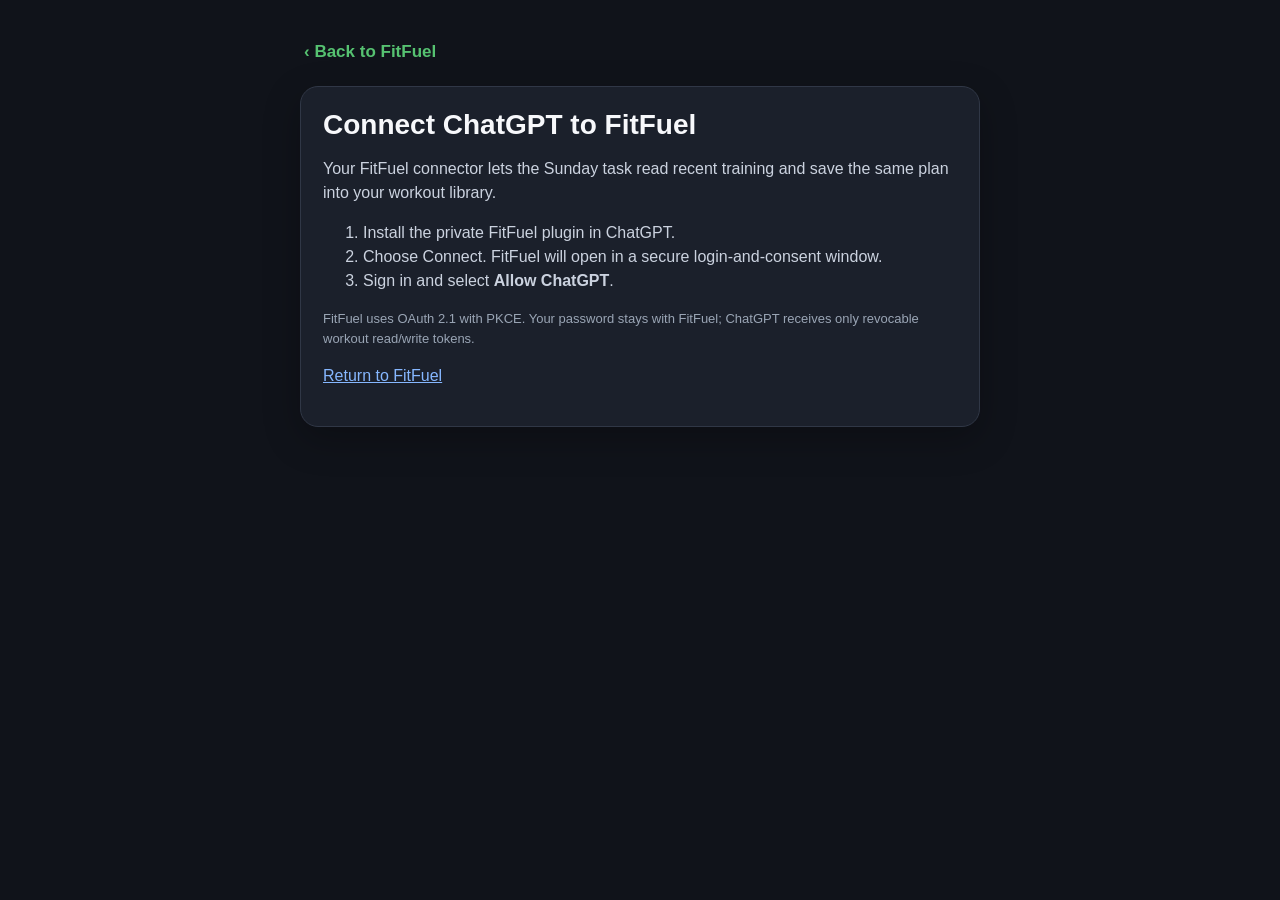
<file: fitfuel-connector-setup.html>
<!doctype html>
<html lang="en">
<head>
<meta charset="utf-8"><meta name="viewport" content="width=device-width,initial-scale=1,viewport-fit=cover">
<title>Connect ChatGPT to FitFuel</title>
<style>
:root{font-family:-apple-system,BlinkMacSystemFont,"Segoe UI",sans-serif;color-scheme:light dark}body{margin:0;background:#10131a;color:#f7f8fb}.wrap{max-width:680px;margin:0 auto;padding:32px 20px 60px}.card{background:#1b202b;border:1px solid #303746;border-radius:18px;padding:22px;box-shadow:0 12px 36px rgba(0,0,0,.25)}h1{font-size:28px;margin:0 0 10px}p,li{line-height:1.5;color:#cbd2df}.btn{appearance:none;border:0;border-radius:12px;padding:14px 18px;font-size:17px;font-weight:700;background:#56c271;color:#07120a;width:100%;margin-top:10px}.btn.secondary{background:#2d3544;color:#fff}.secret{display:none;margin-top:18px;padding:14px;border-radius:12px;background:#0e1117;border:1px solid #394154;word-break:break-all;font-family:ui-monospace,SFMono-Regular,Menlo,monospace;font-size:12px}.status{margin-top:14px;min-height:24px}.small{font-size:13px;color:#9aa5b5}a{color:#86b7ff}.back{display:inline-block;color:#56c271;font-size:17px;font-weight:700;text-decoration:none;padding:10px 4px;margin:0 0 14px}
</style>
</head>
<body><div class="wrap"><nav><a id="backLink" class="back" href="./">‹ Back to FitFuel</a></nav><div class="card">
<h1>Connect ChatGPT to FitFuel</h1>
<p>Your FitFuel connector lets the Sunday task read recent training and save the same plan into your workout library.</p>
<ol><li>Install the private FitFuel plugin in ChatGPT.</li><li>Choose Connect. FitFuel will open in a secure login-and-consent window.</li><li>Sign in and select <b>Allow ChatGPT</b>.</li></ol>
<p class="small">FitFuel uses OAuth 2.1 with PKCE. Your password stays with FitFuel; ChatGPT receives only revocable workout read/write tokens.</p>
<p><a href="./">Return to FitFuel</a></p>
</div></div>
</body></html>
</file>
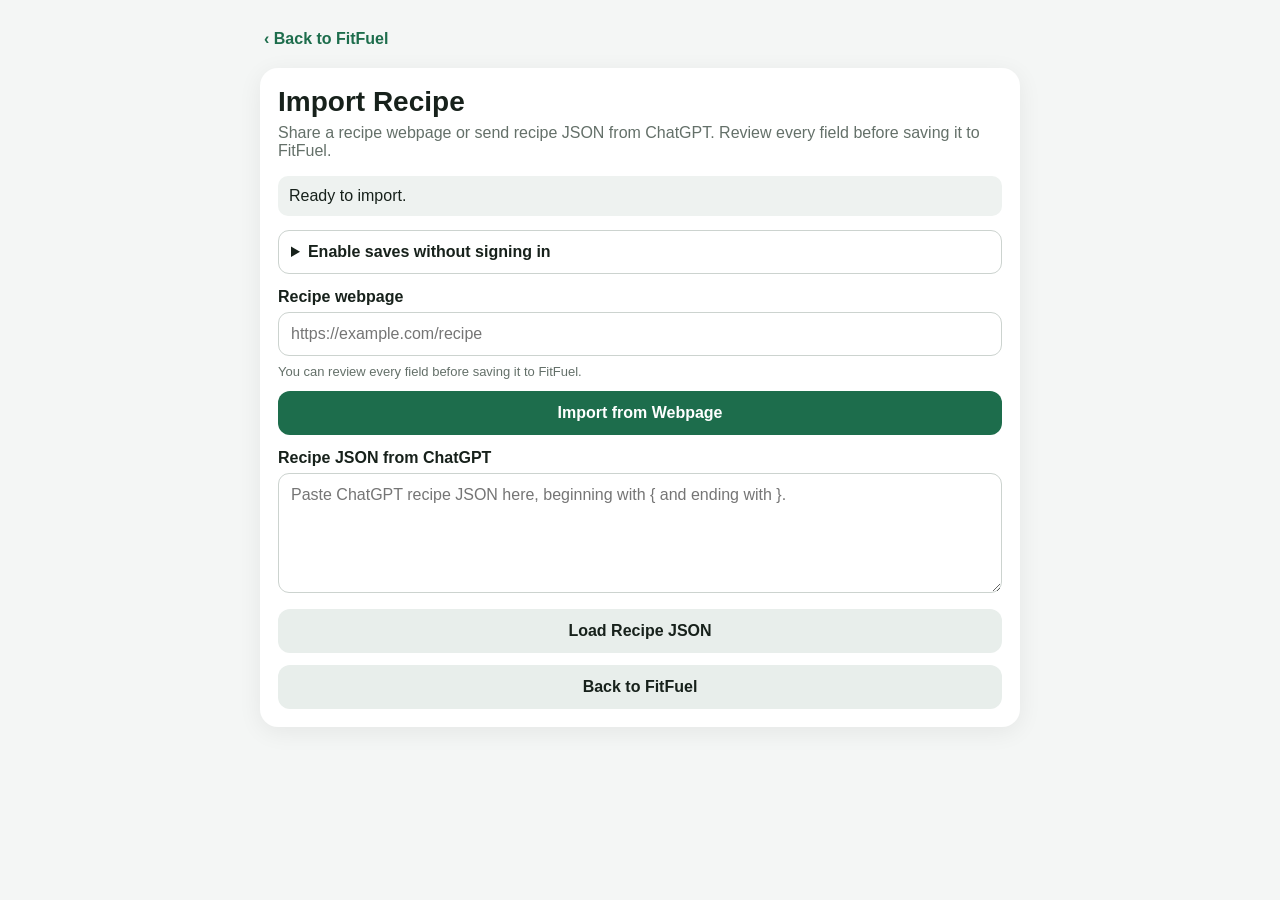
<file: recipe-import.html>
<!doctype html>
<html lang="en">
<head>
<meta charset="utf-8">
<meta name="viewport" content="width=device-width,initial-scale=1,viewport-fit=cover">
<title>Import Recipe • FitFuel</title>
<style>
:root{font-family:-apple-system,BlinkMacSystemFont,"Segoe UI",sans-serif;color-scheme:light dark}body{margin:0;background:#f4f6f5;color:#17211b}.wrap{max-width:760px;margin:auto;padding:20px 16px 50px}.card{background:#fff;border-radius:18px;padding:18px;box-shadow:0 5px 24px #0001}h1{margin:0 0 6px;font-size:28px}.muted{color:#647069;margin-top:0}label{display:block;font-weight:650;margin:14px 0 6px}input,textarea{box-sizing:border-box;width:100%;font:inherit;padding:12px;border:1px solid #ccd3cf;border-radius:11px;background:#fff;color:#17211b}textarea{min-height:120px;resize:vertical}button{width:100%;border:0;border-radius:12px;padding:13px 16px;font:inherit;font-weight:750;background:#1d6d4c;color:white;margin-top:12px}.secondary{background:#e8eeeb;color:#17211b}.grid{display:grid;grid-template-columns:1fr 1fr;gap:10px}.status{margin:12px 0;padding:11px;border-radius:10px;background:#eef2f0}.hidden{display:none}.access{margin:14px 0;padding:12px;border:1px solid #ccd3cf;border-radius:11px}.access summary{font-weight:700;cursor:pointer}.access button{margin-top:10px}.source-note{font-size:13px;color:#647069;margin:8px 0 0}.photo-preview{display:block;width:100%;max-height:320px;object-fit:cover;border-radius:14px;margin-top:10px;background:#eef2f0}.photo-preview.hidden{display:none}.topbar{margin:0 0 10px}.back{display:inline-block;color:#1d6d4c;font-weight:750;text-decoration:none;padding:10px 4px}.status a{color:inherit;font-weight:700}@media(prefers-color-scheme:dark){.back{color:#7fd3a6}body{background:#111714;color:#edf3ef}.card,input,textarea{background:#1b2420;color:#edf3ef}.card{box-shadow:none}.muted,.source-note{color:#aab7b0}.secondary{background:#303c36;color:#edf3ef}.status{background:#26312c}.photo-preview{background:#26312c}}
</style>
</head>
<body><main class="wrap"><nav class="topbar"><a id="backLink" class="back" href="./">‹ Back to FitFuel</a></nav><section class="card">
<h1>Import Recipe</h1><p class="muted">Share a recipe webpage or send recipe JSON from ChatGPT. Review every field before saving it to FitFuel.</p>
<div id="status" class="status">Ready to import.</div>
<details class="access">
<summary>Enable saves without signing in</summary>
<p class="source-note">While signed in once, create a recipe-import-only key. FitFuel stores it on this iPhone for future Shortcut saves.</p>
<button id="enableKeyBtn" type="button">Enable Password-Free Saves</button>
<button id="clearKeyBtn" class="secondary hidden" type="button">Remove Saved Key from This iPhone</button>
<div id="keyStatus" class="status hidden" role="status" aria-live="polite"></div>
</details>
<label for="url">Recipe webpage</label><input id="url" type="url" inputmode="url" placeholder="https://example.com/recipe">
<p class="source-note">You can review every field before saving it to FitFuel.</p>
<button id="importBtn">Import from Webpage</button>
<label for="jsonInput">Recipe JSON from ChatGPT</label>
<textarea id="jsonInput" placeholder='Paste ChatGPT recipe JSON here, beginning with { and ending with }.'></textarea>
<button id="jsonBtn" class="secondary" type="button">Load Recipe JSON</button>
<div id="form" class="hidden">
<label for="name">Recipe name</label><input id="name">
<label for="ingredients">Ingredients — one per line</label><textarea id="ingredients"></textarea>
<label for="instructions">Instructions</label><textarea id="instructions"></textarea>
<div class="grid"><div><label for="servings">Servings</label><input id="servings" type="number" min="0.1" step="0.1"></div><div><label for="calories">Calories / serving</label><input id="calories" type="number" step="0.1"></div></div>
<div class="grid"><div><label for="protein">Protein (g)</label><input id="protein" type="number" step="0.1"></div><div><label for="carbs">Carbs (g)</label><input id="carbs" type="number" step="0.1"></div></div>
<div class="grid"><div><label for="fat">Fat (g)</label><input id="fat" type="number" step="0.1"></div><div><label for="fiber">Fiber (g)</label><input id="fiber" type="number" step="0.1"></div></div>
<div class="grid"><div><label for="prep">Prep minutes</label><input id="prep" type="number"></div><div><label for="cook">Cook minutes</label><input id="cook" type="number"></div></div>
<button id="estimateBtn" class="secondary" type="button">Estimate nutrition from ingredients</button><p id="nutritionNotice" class="source-note"></p><fieldset id="importMealTypes"><legend>Meal types</legend><label><input type="checkbox" id="importType_breakfast" value="breakfast"> Breakfast</label> <label><input type="checkbox" id="importType_lunch" value="lunch"> Lunch</label> <label><input type="checkbox" id="importType_dinner" value="dinner"> Dinner</label> <label><input type="checkbox" id="importType_snack" value="snack"> Snack</label><p class="source-note">Leave all unchecked for any meal. The first checked type is the main one.</p></fieldset><label for="description">Description</label><textarea id="description" style="min-height:80px"></textarea>
<label for="imageUrl">Recipe photo from source</label><input id="imageUrl" type="url" inputmode="url" placeholder="Photo URL">
<img id="imagePreview" class="photo-preview hidden" alt="Imported recipe preview" referrerpolicy="no-referrer">
<button id="saveBtn">Save to FitFuel Recipes</button>
<div id="saveStatus" class="status hidden" role="status" aria-live="polite"></div>
</div>
<button id="backBtn" class="secondary" type="button" onclick="location.href='./'">Back to FitFuel</button>
</section></main>
<script>
const $=id=>document.getElementById(id), status=$('status'); let current={};
const params=new URLSearchParams(location.search);
const urlParam=(params.get('url')||'').trim();
const textParam=(params.get('text')||'').trim();
const shared=urlParam||(/^https?:\/\//i.test(textParam)?textParam:'');
if(shared) $('url').value=shared;
function message(t){status.textContent=t}
function saveMessage(t){
 const box=$('saveStatus');
 box.textContent=t;
 box.classList.remove('hidden');
}
const keyStorageName='fitfuelShortcutImportKey';
function savedImportKey(){try{return localStorage.getItem(keyStorageName)||''}catch(e){return''}}
function keyMessage(t){
 const box=$('keyStatus');
 box.textContent=t;
 box.classList.remove('hidden');
}
function refreshKeyControls(){
 const enabled=!!savedImportKey();
 $('enableKeyBtn').textContent=enabled?'Password-Free Saves Enabled ✓':'Enable Password-Free Saves';
 $('enableKeyBtn').disabled=enabled;
 $('clearKeyBtn').classList.toggle('hidden',!enabled);
 if(enabled)keyMessage('This iPhone can save imported recipes without an active FitFuel login.');
}
async function enableImportKey(){
 const btn=$('enableKeyBtn');
 btn.disabled=true;btn.textContent='Creating secure key…';keyMessage('Creating a recipe-import-only key…');
 try{
  const r=await fetch('API/shortcut_token.php',{method:'POST',headers:{'Content-Type':'application/json'},credentials:'same-origin',body:JSON.stringify({token_name:'iPhone Recipe Import Page'})});
  const j=await r.json().catch(()=>({}));
  if(r.status===401){
   const box=$('keyStatus');box.classList.remove('hidden');
   box.innerHTML='Please <a href="./?return=recipe-import.html">sign in to FitFuel</a>. You will come straight back here; then tap Enable again.';
   btn.disabled=false;btn.textContent='Enable Password-Free Saves';return;
  }
  if(!r.ok||!j.success||!j.import_token)throw new Error(j.message||'Could not create the access key.');
  localStorage.setItem(keyStorageName,j.import_token);
  keyMessage('Enabled. Future Shortcut recipes can be saved from this iPhone without signing in.');
  refreshKeyControls();
 }catch(e){
  keyMessage(String(e.message||e).toLowerCase().includes('login')?'Sign in to FitFuel once, return to this page, and tap Enable again.':String(e.message||e));
  btn.disabled=false;btn.textContent='Enable Password-Free Saves';
 }
}
function clearImportKey(){
 try{localStorage.removeItem(keyStorageName)}catch(e){}
 $('enableKeyBtn').disabled=false;
 $('enableKeyBtn').textContent='Enable Password-Free Saves';
 $('clearKeyBtn').classList.add('hidden');
 keyMessage('The saved key was removed from this iPhone.');
}
function num(v){if(v===null||v===undefined||v==='')return'';const n=Number(v);return Number.isFinite(n)?n:''}
function minutes(v){
 if(v===null||v===undefined||v==='')return'';
 if(typeof v==='number')return Math.round(v);
 const s=String(v).trim();
 if(/^\d+(\.\d+)?$/.test(s))return Math.round(Number(s));
 let total=0;const h=s.match(/(\d+(?:\.\d+)?)\s*(?:h|hr|hrs|hour|hours)/i);const m=s.match(/(\d+(?:\.\d+)?)\s*(?:m|min|mins|minute|minutes)/i);
 if(h)total+=Number(h[1])*60;if(m)total+=Number(m[1]);return total?Math.round(total):'';
}
function listValue(v){
 if(Array.isArray(v))return v.map(x=>String(x).trim()).filter(Boolean);
 if(typeof v==='string')return v.split(/\r?\n/).map(x=>x.replace(/^[-•*]\s*/, '').trim()).filter(Boolean);
 return [];
}
function instructionValue(v){
 if(Array.isArray(v))return v.map((x,i)=>`${i+1}. ${String(x).replace(/^\d+[.)]\s*/, '').trim()}`).join('\n');
 return typeof v==='string'?v.trim():'';
}
function previewImage(){
 const value=$('imageUrl').value.trim(),preview=$('imagePreview');
 preview.classList.toggle('hidden',!value);
 if(value)preview.src=value;else preview.removeAttribute('src');
}
const IMPORT_MEALS=['breakfast','lunch','dinner','snack'];
// Keep the JSON's meal type(s) so saved recipes land in the right Family Meal Plan slots.
function importMealTypes(r){const raw=r.meal_types??r.meal_type??r.meal_category??r.category??'';return(Array.isArray(raw)?raw:String(raw).split(/[\s,;\/]+/)).map(x=>String(x).trim().toLowerCase()).filter((x,i,a)=>IMPORT_MEALS.includes(x)&&a.indexOf(x)===i)}
function checkedImportMealTypes(){return IMPORT_MEALS.filter(m=>$('importType_'+m).checked)}
function fillStructuredRecipe(r){
 current=r||{};
 const ingredients=listValue(current.ingredients);
 $('url').value=(current.source_url||current.url||shared||'').trim();
 $('name').value=current.recipe_name||current.title||current.name||'';
 $('ingredients').value=ingredients.join('\n');
 $('instructions').value=instructionValue(current.instructions||current.directions||current.steps);
 $('servings').value=num(current.servings||current.yield)||1;
 $('calories').value=num(current.calories_per_serving??current.calories);
 $('protein').value=num(current.protein_per_serving??current.protein_g??current.protein);
 $('carbs').value=num(current.carbs_per_serving??current.carbs_g??current.carbs??current.carbohydrates);
 $('fat').value=num(current.fat_per_serving??current.fat_g??current.fat);
 $('fiber').value=num(current.fiber_per_serving??current.fiber_g??current.fiber);
 $('prep').value=minutes(current.prep_time_minutes??current.prep_time);
 $('cook').value=minutes(current.cook_time_minutes??current.cook_time);
 $('description').value=current.description||current.summary||'';
 $('imageUrl').value=current.image_url||current.image||'';
 const types=importMealTypes(current);IMPORT_MEALS.forEach(m=>{$('importType_'+m).checked=types.includes(m)});
 previewImage();
 $('form').classList.remove('hidden');
 $('nutritionNotice').textContent=current.nutrition_notes||'Nutrition shown per serving. Check the whole recipe serving count before estimating.';
 message('Structured recipe received. Review it before saving.');
}
function cleanJsonText(value){
 let text=String(value||'').trim();
 text=text.replace(/^\`\`\`(?:json)?\s*/i,'').replace(/\s*\`\`\`$/,'').trim();
 if(/^%7B/i.test(text)){try{text=decodeURIComponent(text)}catch(e){}}
 const first=text.indexOf('{'),last=text.lastIndexOf('}');
 if(first>0&&last>first)text=text.slice(first,last+1);
 return text;
}
function parseStructuredRecipe(value){
 const parsed=JSON.parse(cleanJsonText(value));
 const recipe=parsed&&typeof parsed==='object'&&parsed.recipe&&typeof parsed.recipe==='object'?parsed.recipe:parsed;
 if(!recipe||Array.isArray(recipe)||typeof recipe!=='object')throw new Error('The JSON must contain one recipe object.');
 if(!(recipe.recipe_name||recipe.title||recipe.name))throw new Error('The recipe JSON is missing a recipe name.');
 if(!listValue(recipe.ingredients).length)throw new Error('The recipe JSON is missing ingredients.');
 if(!instructionValue(recipe.instructions||recipe.directions||recipe.steps))throw new Error('The recipe JSON is missing instructions.');
 return recipe;
}
function loadStructuredRecipe(value){
 try{
  const recipe=parseStructuredRecipe(value);
  $('jsonInput').value=JSON.stringify(recipe,null,2);
  fillStructuredRecipe(recipe);
  return true;
 }catch(e){
  message(e.message||'The structured recipe could not be read. Paste valid recipe JSON below or import from a webpage.');
  return false;
 }
}
function structuredInput(){
 const rawHash=location.hash.startsWith('#')?location.hash.slice(1):location.hash;
 const hp=new URLSearchParams(rawHash);
 return params.get('recipe')||hp.get('recipe')||(!shared?textParam:'')||'';
}
function readStructuredRecipe(){
 const value=structuredInput();
 if(!value)return false;
 $('jsonInput').value=value;
 return loadStructuredRecipe(value);
}
async function importRecipe(){
 const url=$('url').value.trim(); if(!url){message('Paste or share a recipe webpage first.');return}
 message('Reading recipe…'); $('importBtn').disabled=true;
 try{
  const r=await fetch('API/import_recipe.php',{method:'POST',headers:{'Content-Type':'application/json'},credentials:'same-origin',body:JSON.stringify({url})});
  const j=await r.json(); if(!r.ok||!j.success) throw new Error(j.message||'Import failed.'); current=j.recipe;
  fillStructuredRecipe(current);message('Recipe found. Review it before saving.');
 }catch(e){ if(String(e.message).toLowerCase().includes('login')||String(e.message).includes('401')) message('Please open FitFuel and sign in, then run the shortcut again.'); else message(e.message); }
 finally{$('importBtn').disabled=false}
}
async function saveRecipe(){
 const payload={action:'recipe_add',nutrition_status:current.nutrition_status||'provided',nutrition_notes:current.nutrition_notes||'',recipe_name:$('name').value.trim(),description:$('description').value.trim(),source_url:$('url').value.trim(),image_url:$('imageUrl').value.trim(),source_type:current.source_type||'web',ingredients:$('ingredients').value.split(/\r?\n/).map(x=>x.trim()).filter(Boolean),instructions:$('instructions').value.trim(),servings:Number($('servings').value)||1,prep_time_minutes:$('prep').value===''?null:Number($('prep').value),cook_time_minutes:$('cook').value===''?null:Number($('cook').value),calories_per_serving:Number($('calories').value)||0,protein_per_serving:Number($('protein').value)||0,carbs_per_serving:Number($('carbs').value)||0,fat_per_serving:Number($('fat').value)||0,fiber_per_serving:Number($('fiber').value)||0,meal_types:checkedImportMealTypes(),meal_category:checkedImportMealTypes()[0]||'any'};
 if(!payload.recipe_name){saveMessage('Recipe name is required.');return}
 const saveBtn=$('saveBtn');
 saveBtn.disabled=true;
 saveBtn.textContent='Saving…';
 saveMessage('Saving recipe…');
 try{
  const importKey=savedImportKey();
  const endpoint=importKey?'API/shortcut_recipe.php':'API/api.php';
  const body=importKey?{...payload,import_key:importKey}:payload;
  const r=await fetch(endpoint,{method:'POST',headers:{'Content-Type':'application/json'},credentials:'same-origin',body:JSON.stringify(body)});
  let j={};try{j=await r.json()}catch(parseError){throw new Error(r.status===401?'Please sign in to FitFuel or enable password-free saves above.':'FitFuel returned an unexpected response.');}
  if(!r.ok||!j.success){
   if(importKey&&r.status===401)throw new Error('The saved import key is no longer valid. Remove it above, sign in once, and enable password-free saves again.');
   throw new Error(j.message||'Could not save recipe.');
  }
  message('Saved! The recipe is now in FitFuel.');
  saveMessage('Saved! The recipe is now in FitFuel. Tap “Back to FitFuel,” then open Recipes.');
  saveBtn.textContent='Saved ✓';
  saveBtn.disabled=true;
  $('backBtn').textContent='Back to FitFuel — Saved ✓';
 }catch(e){
  const error=String(e.message||e);
  message(error);
  saveMessage(error);
  saveBtn.textContent='Try Saving Again';
  saveBtn.disabled=false;
 }
}
$('importBtn').addEventListener('click',importRecipe);
$('jsonBtn').addEventListener('click',()=>loadStructuredRecipe($('jsonInput').value));
$('imageUrl').addEventListener('input',previewImage);
$('imagePreview').addEventListener('error',()=>{$('imagePreview').classList.add('hidden')});
$('enableKeyBtn').addEventListener('click',enableImportKey);
$('clearKeyBtn').addEventListener('click',clearImportKey);
$('saveBtn').addEventListener('click',saveRecipe);
$('estimateBtn').addEventListener('click',async()=>{
 const button=$('estimateBtn');button.disabled=true;
 try{const r=await fetch('API/nutrition.php',{method:'POST',headers:{'Content-Type':'application/json'},body:JSON.stringify({ingredients:listValue($('ingredients').value),servings:Number($('servings').value)})}),j=await r.json();if(!r.ok||!j.success)throw Error(j.message);current={...current,...j.estimate};for(const k of ['calories','protein','carbs','fat','fiber'])$(k).value=j.estimate[k+'_per_serving'];$('nutritionNotice').textContent=j.estimate.nutrition_notes;}catch(e){$('nutritionNotice').textContent=e.message;}finally{button.disabled=false;}
});
for(const id of ['calories','protein','carbs','fat','fiber'])$(id).addEventListener('input',()=>{current.nutrition_status='provided';current.nutrition_notes='Nutrition edited during import review.';});
for(const id of ['ingredients','servings'])$(id).addEventListener('input',()=>{if(current.nutrition_status==='estimated'){current.nutrition_status='incomplete';$('nutritionNotice').textContent='Ingredients or yield changed. Estimate again or review all nutrition fields.';}});
refreshKeyControls();
const structured=readStructuredRecipe();if(!structured&&shared)setTimeout(importRecipe,150);
</script></body></html>
</file>
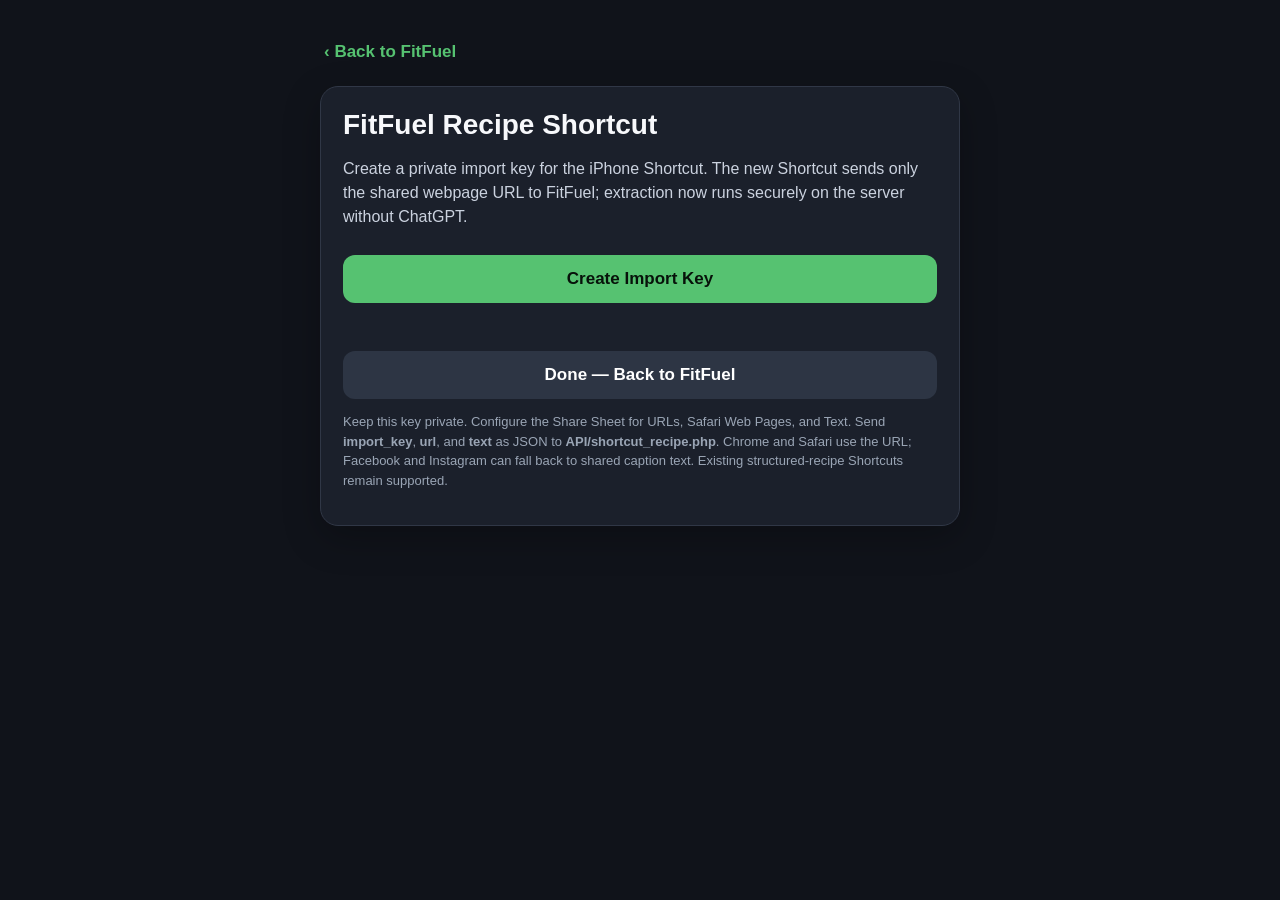
<file: shortcut-setup.html>
<!doctype html>
<html lang="en">
<head>
<meta charset="utf-8">
<meta name="viewport" content="width=device-width,initial-scale=1,viewport-fit=cover">
<link rel="manifest" href="./manifest.json?v=fitfuel-icon-1">
<title>FitFuel Shortcut Setup</title>
<style>
:root{font-family:-apple-system,BlinkMacSystemFont,"Segoe UI",sans-serif;color-scheme:light dark}body{margin:0;background:#10131a;color:#f7f8fb}.wrap{max-width:640px;margin:0 auto;padding:32px 20px 60px}.card{background:#1b202b;border:1px solid #303746;border-radius:18px;padding:22px;box-shadow:0 12px 36px rgba(0,0,0,.25)}h1{font-size:28px;margin:0 0 10px}p{line-height:1.5;color:#cbd2df}.btn{appearance:none;border:0;border-radius:12px;padding:14px 18px;font-size:17px;font-weight:700;background:#56c271;color:#07120a;width:100%;margin-top:10px}.btn.secondary{background:#2d3544;color:#fff}.token{display:none;margin-top:18px;padding:14px;border-radius:12px;background:#0e1117;border:1px solid #394154;word-break:break-all;font-family:ui-monospace,SFMono-Regular,Menlo,monospace;font-size:13px}.status{margin-top:14px;min-height:24px}.small{font-size:13px;color:#9aa5b5}.topbar{display:flex;align-items:center;margin:0 0 14px}.back{display:inline-block;color:#56c271;font-size:17px;font-weight:700;text-decoration:none;padding:10px 4px}.token{-webkit-user-select:all;user-select:all;cursor:text}.status a{color:#56c271}
</style>
</head>
<body>
<div class="wrap">
  <nav class="topbar"><a id="backLink" class="back" href="./">‹ Back to FitFuel</a></nav>
  <div class="card">
    <h1>FitFuel Recipe Shortcut</h1>
    <p>Create a private import key for the iPhone Shortcut. The new Shortcut sends only the shared webpage URL to FitFuel; extraction now runs securely on the server without ChatGPT.</p>
    <button id="createBtn" class="btn">Create Import Key</button>
    <div id="status" class="status"></div>
    <div id="tokenBox" class="token"></div>
    <button id="copyBtn" class="btn secondary" style="display:none">Copy Import Key</button>
    <a id="doneLink" class="btn secondary" href="./" style="display:block;text-align:center;text-decoration:none;box-sizing:border-box">Done — Back to FitFuel</a>
    <p class="small">Keep this key private. Configure the Share Sheet for URLs, Safari Web Pages, and Text. Send <b>import_key</b>, <b>url</b>, and <b>text</b> as JSON to <b>API/shortcut_recipe.php</b>. Chrome and Safari use the URL; Facebook and Instagram can fall back to shared caption text. Existing structured-recipe Shortcuts remain supported.</p>
  </div>
</div>
<script>
const createBtn=document.getElementById('createBtn');
const copyBtn=document.getElementById('copyBtn');
const tokenBox=document.getElementById('tokenBox');
const status=document.getElementById('status');
let token='';
createBtn.addEventListener('click',async()=>{
  createBtn.disabled=true;status.textContent='Creating key…';
  try{
    const r=await fetch('API/shortcut_token.php',{method:'POST',headers:{'Content-Type':'application/json'},credentials:'same-origin',body:JSON.stringify({token_name:'iPhone Recipe Shortcut'})});
    const j=await r.json();
    if(!r.ok||!j.success){if(r.status===401){status.innerHTML='Please <a href="./?return=shortcut-setup.html">log in to FitFuel</a>. You will come straight back here to create the key.';}else{status.textContent=j.message||'Unable to create key.';}return;}
    token=j.import_token||'';tokenBox.textContent=token;tokenBox.style.display='block';copyBtn.style.display='block';status.textContent='Import key created. Copy it and keep this page open while we update your Shortcut.';
  }catch(e){status.textContent='Could not connect to FitFuel. Try again in a moment.';}
  finally{createBtn.disabled=false;}
});
copyBtn.addEventListener('click',async()=>{
  if(!token)return;
  try{await navigator.clipboard.writeText(token);status.textContent='Import key copied.';}
  catch(e){
    // Fallback for iPhone Home Screen apps where the async clipboard is unavailable.
    const sel=window.getSelection(),range=document.createRange();range.selectNodeContents(tokenBox);sel.removeAllRanges();sel.addRange(range);
    let ok=false;try{ok=document.execCommand('copy');}catch(_){}
    status.textContent=ok?'Import key copied.':'Press and hold the key above, then choose Copy.';
  }
});
</script>
</body>
</html>
</file>
